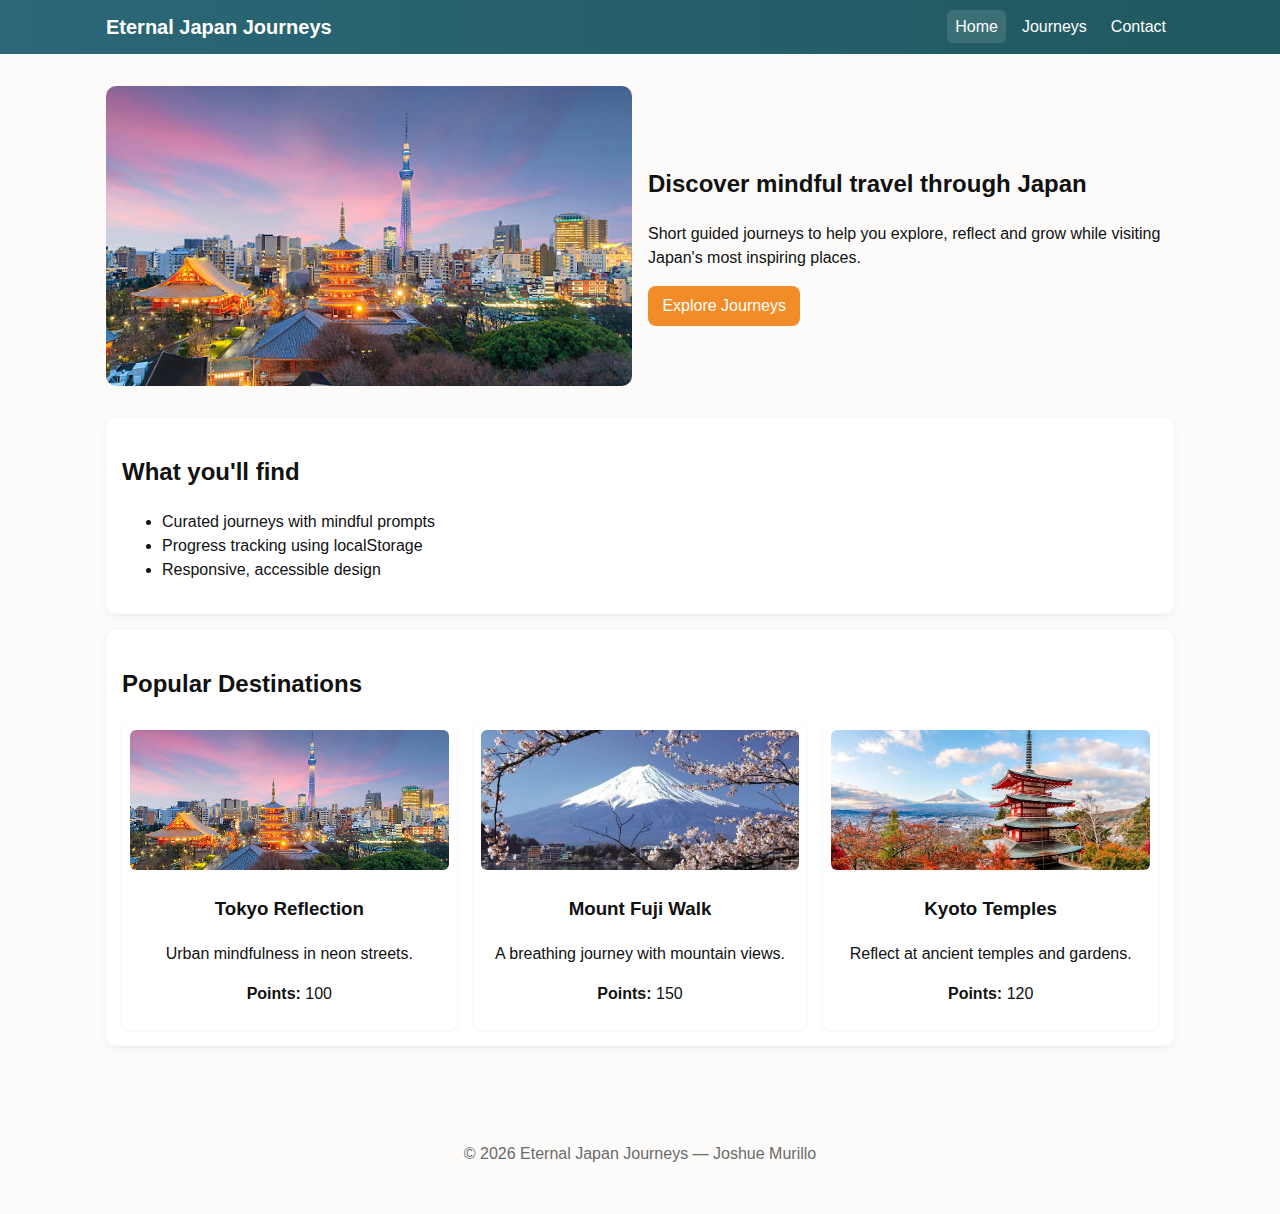
<file: index.html>
<!doctype html>
<html lang="en">
<head>
  <meta charset="utf-8" />
  <meta name="viewport" content="width=device-width,initial-scale=1" />
  <title>Eternal Japan Journeys</title>
  <meta name="description" content="Eternal Japan Journeys - plan and track mindful travel experiences in Japan." />
  <link rel="stylesheet" href="css/style.css">
</head>
<body>
  <header class="site-header">
    <div class="container header-inner">
      <h1 class="brand">Eternal Japan Journeys</h1>
      <nav aria-label="Main navigation">
        <ul class="nav">
          <li><a href="index.html" aria-current="page">Home</a></li>
          <li><a href="journeys.html">Journeys</a></li>
          <li><a href="contact.html">Contact</a></li>
        </ul>
      </nav>
    </div>
  </header>

  <main class="container">
    <section class="hero">
      <img src="images/tokyo.jpg" alt="Tokyo skyline" loading="lazy">
      <div class="hero-text">
        <h2>Discover mindful travel through Japan</h2>
        <p>Short guided journeys to help you explore, reflect and grow while visiting Japan's most inspiring places.</p>
        <a class="btn" href="journeys.html">Explore Journeys</a>
      </div>
    </section>

    <section aria-labelledby="features" class="features">
      <h2 id="features">What you'll find</h2>
      <ul>
        <li>Curated journeys with mindful prompts</li>
        <li>Progress tracking using localStorage</li>
        <li>Responsive, accessible design</li>
      </ul>
    </section>

    <section id="recent" aria-labelledby="recent-heading" class="recent">
      <h2 id="recent-heading">Popular Destinations</h2>
      <div id="destinations" class="grid">
      </div>
    </section>
  </main>

  <footer class="site-footer">
    <div class="container">
      <p>&copy; <span id="year"></span> Eternal Japan Journeys — Joshue Murillo </p>
    </div>
  </footer>

  <script src="js/main.js" defer></script>
</body>
</html>
</file>
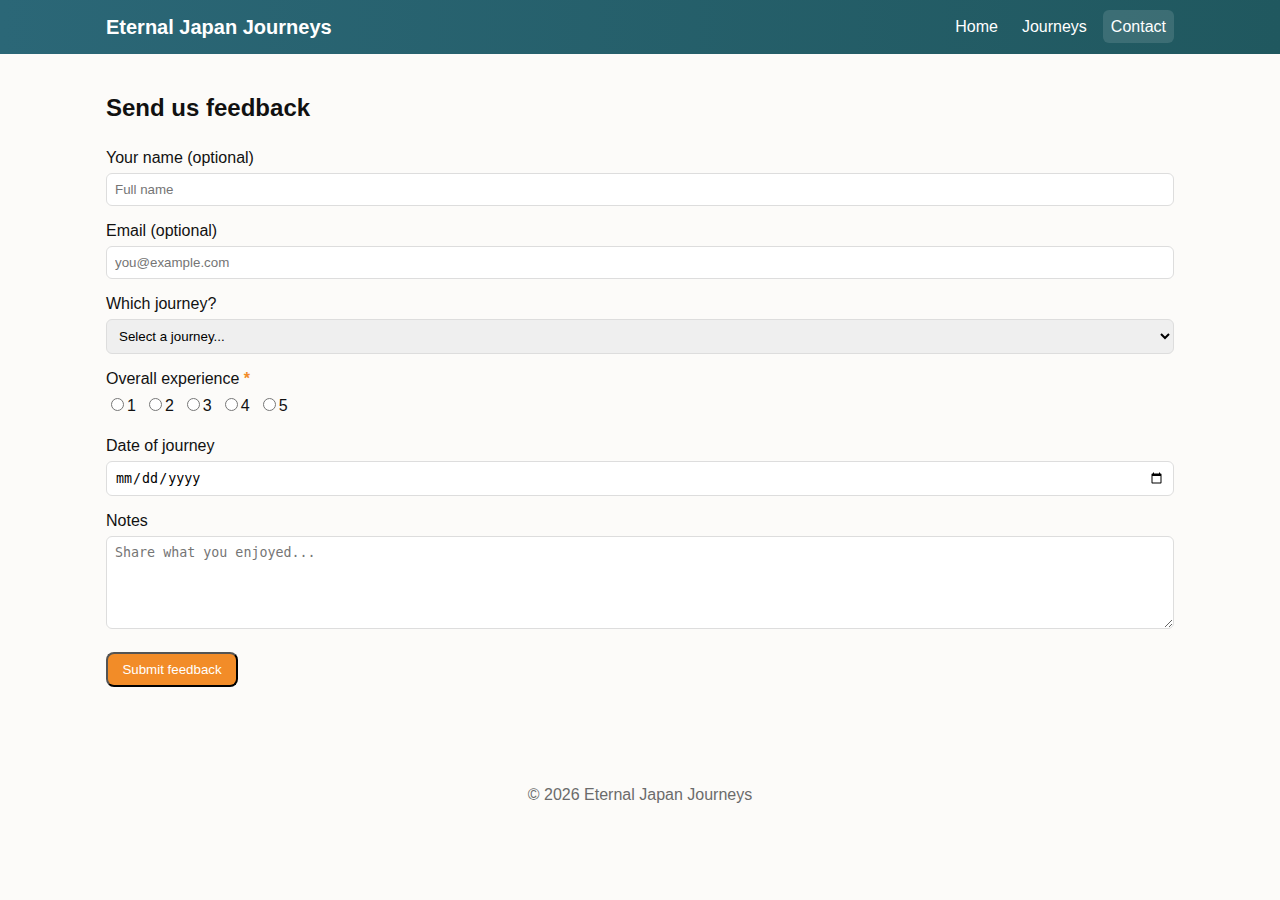
<file: contact.html>
<!doctype html>
<html lang="en">
<head>
  <meta charset="utf-8" />
  <meta name="viewport" content="width=device-width,initial-scale=1" />
  <title>Contact - Eternal Japan Journeys</title>
  <meta name="description" content="Contact us and submit feedback about your journey." />
  <link rel="stylesheet" href="css/style.css">
</head>
<body>
  <header class="site-header">
    <div class="container header-inner">
      <h1 class="brand">Eternal Japan Journeys</h1>
      <nav aria-label="Main navigation">
        <ul class="nav">
          <li><a href="index.html">Home</a></li>
          <li><a href="journeys.html">Journeys</a></li>
          <li><a href="contact.html" aria-current="page">Contact</a></li>
        </ul>
      </nav>
    </div>
  </header>

  <main class="container">
    <h2>Send us feedback</h2>
    <form id="contactForm" method="get" action="thankyou.html" novalidate>
      <div class="form-group">
        <label for="name">Your name (optional)</label>
        <input id="name" name="name" type="text" placeholder="Full name">
      </div>

      <div class="form-group">
        <label for="email">Email (optional)</label>
        <input id="email" name="email" type="email" placeholder="you@example.com">
      </div>

      <div class="form-group">
        <label for="journey">Which journey?</label>
        <select id="journey" name="journey" required>
          <option value="" disabled selected>Select a journey...</option>
        </select>
      </div>

      <div class="form-group">
        <label>Overall experience <span class="required-hint">*</span></label>
        <div class="radios">
          <label><input required type="radio" name="rating" value="1">1</label>
          <label><input required type="radio" name="rating" value="2">2</label>
          <label><input required type="radio" name="rating" value="3">3</label>
          <label><input required type="radio" name="rating" value="4">4</label>
          <label><input required type="radio" name="rating" value="5">5</label>
        </div>
      </div>

      <div class="form-group">
        <label for="date">Date of journey</label>
        <input id="date" name="date" type="date" required>
      </div>

      <div class="form-group">
        <label for="notes">Notes</label>
        <textarea id="notes" name="notes" rows="5" placeholder="Share what you enjoyed..."></textarea>
      </div>

      <div class="form-actions">
        <input class="btn" type="submit" value="Submit feedback">
      </div>
    </form>
  </main>

  <footer class="site-footer">
    <div class="container">
      <p>&copy; <span id="year3"></span> Eternal Japan Journeys</p>
    </div>
  </footer>

  <script src="js/form.js" defer></script>
  <script src="js/main.js" defer></script>
</body>
</html>
</file>
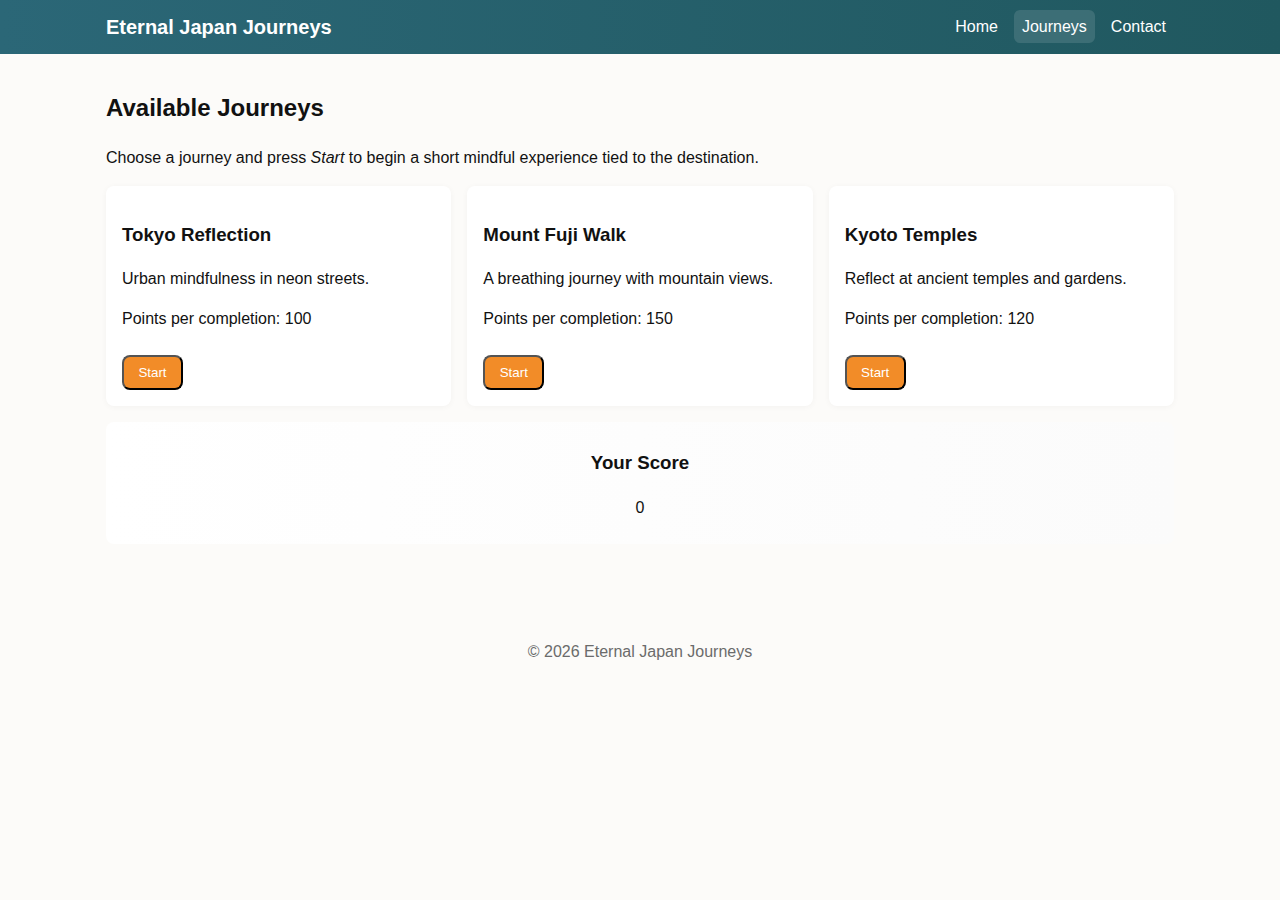
<file: journeys.html>
<!doctype html>
<html lang="en">
<head>
  <meta charset="utf-8" />
  <meta name="viewport" content="width=device-width,initial-scale=1" />
  <title>Journeys - Eternal Japan Journeys</title>
  <meta name="description" content="List of mindful journeys in Japan." />
  <link rel="stylesheet" href="css/style.css">
</head>
<body>
  <header class="site-header">
    <div class="container header-inner">
      <h1 class="brand">Eternal Japan Journeys</h1>
      <nav aria-label="Main navigation">
        <ul class="nav">
          <li><a href="index.html">Home</a></li>
          <li><a href="journeys.html" aria-current="page">Journeys</a></li>
          <li><a href="contact.html">Contact</a></li>
        </ul>
      </nav>
    </div>
  </header>

  <main class="container">
    <h2>Available Journeys</h2>
    <p>Choose a journey and press <em>Start</em> to begin a short mindful experience tied to the destination.</p>

    <div id="journey-list" class="cards">
    </div>

    <section class="score" aria-live="polite">
      <h3>Your Score</h3>
      <p id="scoreValue">0</p>
    </section>
  </main>

  <footer class="site-footer">
    <div class="container">
      <p>&copy; <span id="year2"></span> Eternal Japan Journeys</p>
    </div>
  </footer>

  <script src="js/main.js" defer></script>
</body>
</html>
</file>
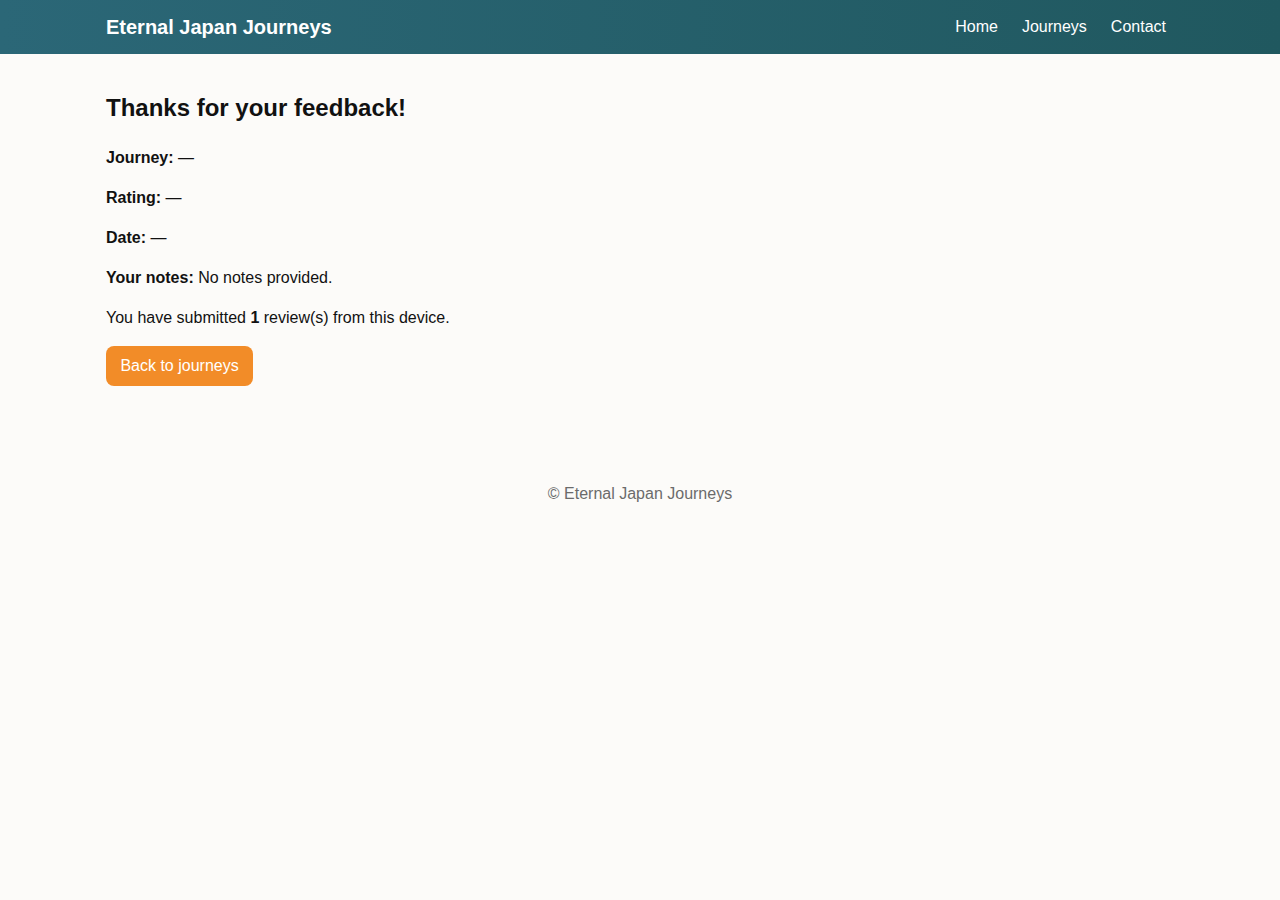
<file: thankyou.html>
<!doctype html>
<html lang="en">
<head>
  <meta charset="utf-8" />
  <meta name="viewport" content="width=device-width,initial-scale=1" />
  <title>Thank you - Eternal Japan Journeys</title>
  <link rel="stylesheet" href="css/style.css">
</head>
<body>
  <header class="site-header">
    <div class="container header-inner">
      <h1 class="brand">Eternal Japan Journeys</h1>
      <nav aria-label="Main navigation">
        <ul class="nav">
          <li><a href="index.html">Home</a></li>
          <li><a href="journeys.html">Journeys</a></li>
          <li><a href="contact.html">Contact</a></li>
        </ul>
      </nav>
    </div>
  </header>

  <main class="container">
    <h2>Thanks for your feedback!</h2>
    <div id="confirmation">
    </div>

    <p>You have submitted <strong id="countDisplay">0</strong> review(s) from this device.</p>
    <a class="btn" href="journeys.html">Back to journeys</a>
  </main>

  <footer class="site-footer">
    <div class="container">
      <p>&copy; Eternal Japan Journeys</p>
    </div>
  </footer>

  <script>
    const params = new URLSearchParams(location.search);
    const journey = params.get('journey') || '—';
    const rating = params.get('rating') || '—';
    const date = params.get('date') || '—';
    const notes = params.get('notes') || '';

    const summary = `
      <p><strong>Journey:</strong> ${journey}</p>
      <p><strong>Rating:</strong> ${rating}</p>
      <p><strong>Date:</strong> ${date}</p>
      <p><strong>Your notes:</strong> ${notes ? notes : 'No notes provided.'}</p>
    `;

    document.getElementById('confirmation').innerHTML = summary;

    const key = 'ej_reviews_submitted';
    let count = Number(localStorage.getItem(key) || 0);
    count += 1;
    localStorage.setItem(key, String(count));
    document.getElementById('countDisplay').textContent = count;
  </script>
</body>
</html>
</file>
<file: css/style.css>
:root{
  --bg:#fcfbf9;
  --accent:#2b6777;
  --muted:#6b6b6b;
  --card:#ffffff;
  --accent-2:#f28c28;
  --max-width:1100px;
  --radius:10px;
  --gap:1rem;
  font-family: "Segoe UI", Roboto, Arial, sans-serif;
  color: #111;
}

*{box-sizing:border-box}
body{margin:0;background:var(--bg);line-height:1.5}
.container{max-width:var(--max-width);margin:0 auto;padding:1rem}
.site-header{background:linear-gradient(90deg,var(--accent),#20585f);color:white}
.header-inner{display:flex;align-items:center;justify-content:space-between;padding:0.75rem 1rem}
.brand{margin:0;font-size:1.25rem}
.nav{list-style:none;margin:0;padding:0;display:flex;gap:0.5rem}
.nav a{color:white;text-decoration:none;padding:0.5rem;border-radius:6px}
.nav a[aria-current="page"], .nav a:hover{background:rgba(255,255,255,0.12)}

.hero{display:grid;grid-template-columns:1fr;gap:1rem;align-items:center;padding:1rem 0}
.hero img{width:100%;height:auto;border-radius:var(--radius);display:block}
.hero-text{background:linear-gradient(180deg, rgba(255,255,255,0.0), rgba(255,255,255,0.0))}
.btn{display:inline-block;background:var(--accent-2);color:white;padding:0.5rem 0.9rem;border-radius:8px;text-decoration:none}

.features, .recent{background:var(--card);padding:1rem;margin-top:1rem;border-radius:var(--radius);box-shadow:0 2px 6px rgba(0,0,0,0.06)}
.grid{display:grid;grid-template-columns:repeat(auto-fit,minmax(220px,1fr));gap:1rem}
.card{background:var(--card);padding:0.5rem;border-radius:8px;box-shadow:0 1px 4px rgba(0,0,0,0.05);text-align:center}
.card img{width:100%;height:140px;object-fit:cover;border-radius:6px}
.site-footer{padding:1rem 0;text-align:center;color:var(--muted);margin-top:2rem}

.cards{display:grid;gap:1rem;grid-template-columns:repeat(auto-fit,minmax(260px,1fr))}
.journey-card{background:var(--card);padding:1rem;border-radius:8px;box-shadow:0 1px 6px rgba(0,0,0,0.04)}
.start-btn{margin-top:0.5rem}

.score{margin-top:1rem;background:linear-gradient(90deg,#fff,#fbfbfb);padding:0.5rem;border-radius:8px;text-align:center}

.form-group{margin-bottom:0.8rem}
label{display:block;margin-bottom:0.2rem}
input[type="text"],input[type="email"],input[type="date"],select,textarea{width:100%;padding:0.5rem;border:1px solid #ddd;border-radius:6px}
.radios{display:flex;gap:0.5rem}
.required-hint{color:var(--accent-2);font-weight:700}
.form-actions{margin-top:1rem}

@media(min-width:720px){
  .hero{grid-template-columns:1fr 1fr}
  .hero img{height:300px;object-fit:cover}
}
</file>
